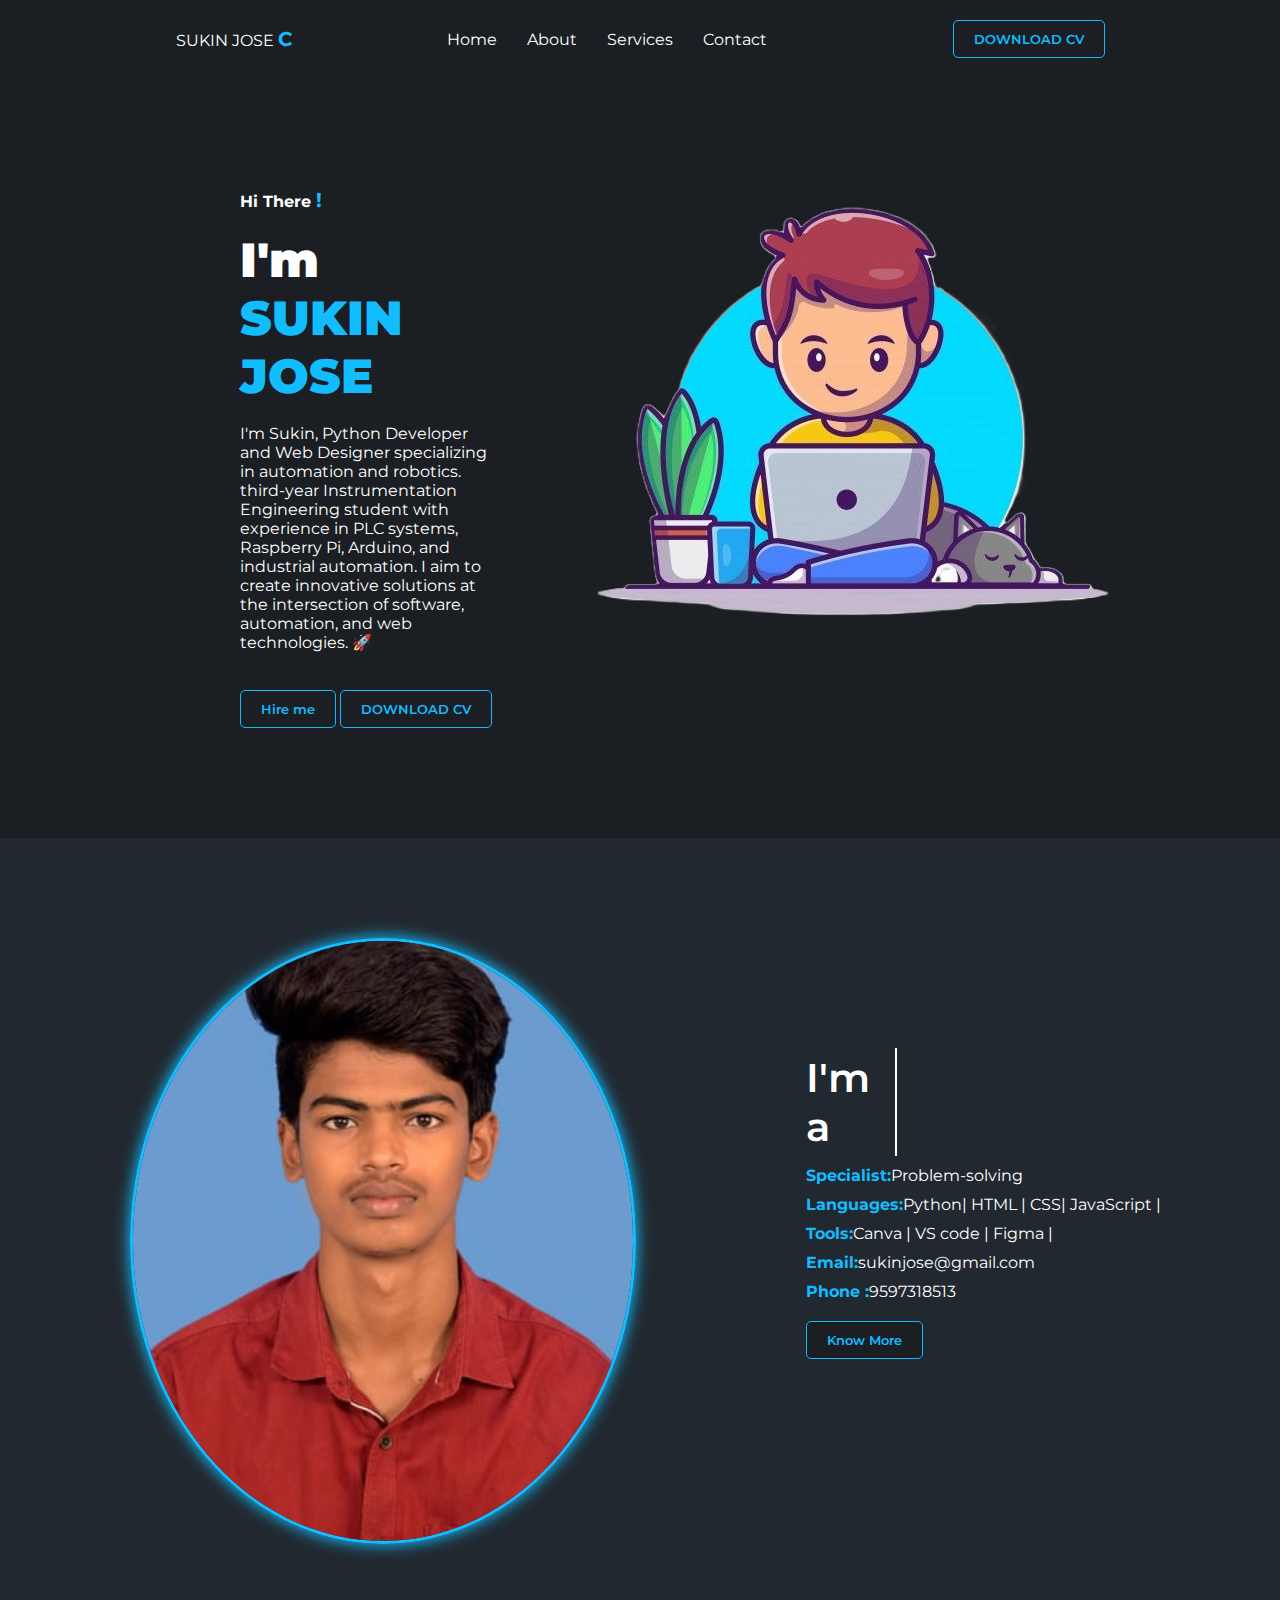
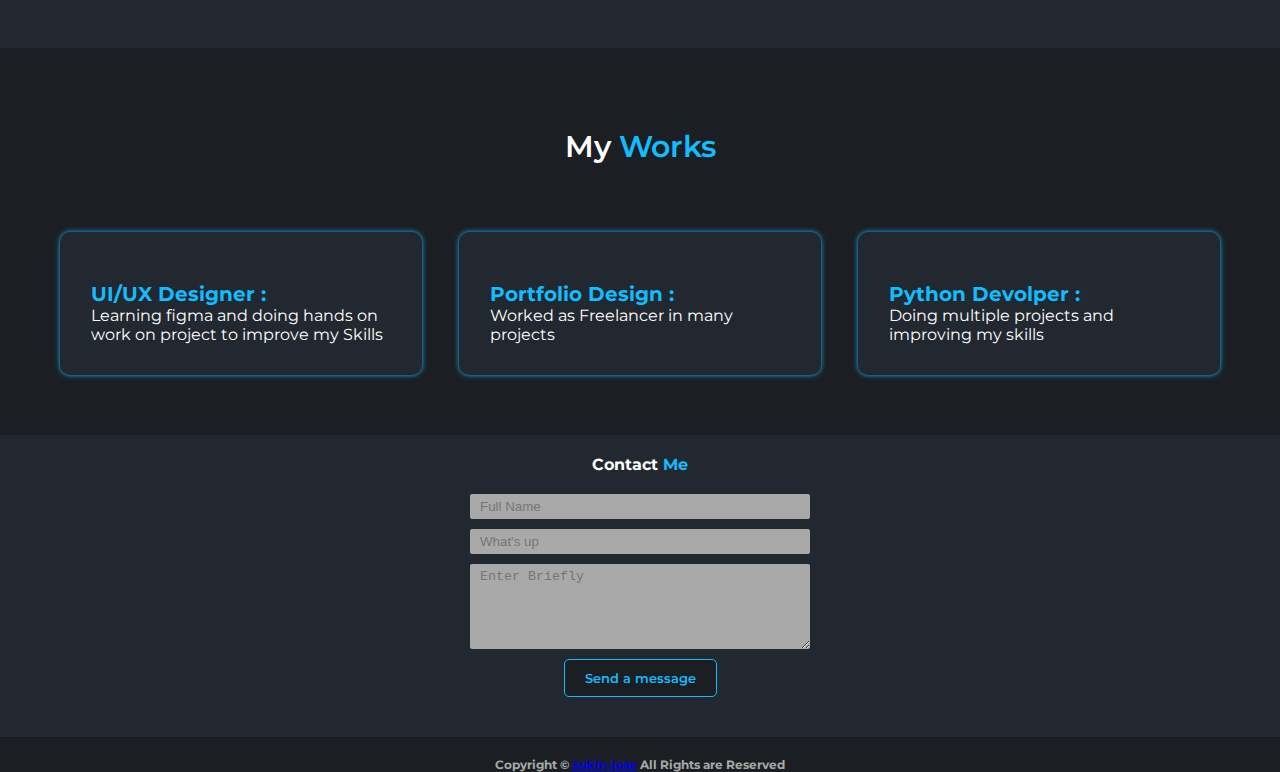
<file: index.html>
<!DOCTYPE html>
<html lang="en">

<head>
  <meta charset="UTF-8" />
  <meta name="viewport" content="width=device-width, initial-scale=1.0" />
  <title>sukin-portfolio</title>
  <link rel="stylesheet" href="https://cdnjs.cloudflare.com/ajax/libs/font-awesome/6.6.0/css/all.min.css"
    integrity="sha512-Kc323vGBEqzTmouAECnVceyQqyqdsSiqLQISBL29aUW4U/M7pSPA/gEUZQqv1cwx4OnYxTxve5UMg5GT6L4JJg=="
    crossorigin="anonymous" referrerpolicy="no-referrer" />
  <link rel="stylesheet" href="asset\style.css" />
  <script src="asset\script.js"></script>

  <!-- if you write dot In front of the href means it will specify the directory best to write that -->
  <!-- to use the prettier extensions then use right click and format documnet to format the document-->
</head>

<body>
  <header class="header-class">
    <div>
      <span> SUKIN JOSE <span class="high"> C</span> </span>
    </div>

    <div class="list-header">
      <ul>
        <li><a href="#home">Home</a></li>
        <li><a href="#about">About</a></li>
        <li><a href="#services">Services</a></li>
        <li><a href="#CONT">Contact</a></li>
      </ul>
    </div>

    <div class="top-image">
      <a href="images/1.jpg" download>
        <button type="button"> DOWNLOAD CV</button>
      </a>

    </div>
  </header>

  <main>
    <section id="home" class="hero-section">
      <div>
        <h4>Hi There <span class="high">!</span></h4>
        <br />
        <h2 class="hero-section__title">
          I'm <span class="title-sub">SUKIN JOSE </span>
        </h2>
        <br />
        <p class="hero-sec-des">


          I'm Sukin, Python Developer and Web Designer specializing in automation and robotics.<br> third-year
          Instrumentation Engineering student with experience in PLC systems, Raspberry Pi, Arduino, and industrial
          automation. I aim to create innovative solutions at the intersection of software, automation, and web
          technologies. 🚀 </p>
        <br />
        <div>
          <!-- social icons will available here-->
          <ul class="brand">
            <li>
              <a href="www.linkedin.com/in/sukin-jose-b60a48285" target="_blank"><i
                  class="fa-brands fa-linkedin"></i></a>
            </li>
            <li>
              <a href="https://github.com/sukinjose" target="_blank"><i class="fa-brands fa-github"></i></a>
            </li>
            <li>
              <a href="#"><i class="fa-brands fa-instagram"></i></a>
            </li>
          </ul>
        </div>
        <br />

        <div>
          <a href="https://wa.me/919597318513">
            <button type="button" class="main-button " target>Hire me</button>
          </a>

          <a href="images/1.jpg" download>
            <button type="button" class="main-button">DOWNLOAD CV</button>
          </a>

        </div>
      </div>

      <div class="main_img">
        <img src="images/WhatsApp Image 2025-03-07 at 22.36.21_d7f2aacf.png" alt="chan-photo" />
      </div>
    </section>

    <!-- about me-->
    <section id="about" class="third">
      <div class="second-img">
        <img src="images/sukin_photo.jpg" alt="sukin pic" width="500" />
      </div>
      <div class="third-des">
        <div class="text-content">
          <div class="nrml_txt">I'm a</div>
          <div class="inc">Frontend Developer</div>
        </div>
        <div class="about1">
          <ul class="aboutme">
            <li><strong>Specialist:</strong> Problem-solving</li>
            <li>
              <strong>Languages:</strong> Python| HTML | CSS| JavaScript |
            </li>
            <li>
              <strong>Tools:</strong> Canva | VS code | Figma |
            </li>
            <li>
              <strong>Email:</strong>
              <a href="mailto:sukinjose@gmail.com ">sukinjose@gmail.com</a>
            </li>
            <li><strong>Phone :</strong> 9597318513</li>
          </ul>
        </div>
        <button class="main-button" style="padding: top 10px">
          Know More
        </button>
      </div>
    </section>

    <section id="services" class="Work-session">
      <h4 class="title">My <span class="high1">Works</span></h4>
      <div class="service-content">
        <div class="works-session-box">
          <span>
            <i class="fa-solid fa-display" style="color: #12bdff"></i></span>
          <h4 class="high">UI/UX Designer :</h4>
          <p>
            Learning figma and doing hands on work on project to improve my
            Skills
          </p>
        </div>
        <div class="works-session-box">
          <span><i class="fa-brands fa-dev" style="color: #12bdff"></i></span>
          <h4 class="high">Portfolio Design :</h4>
          <p>Worked as Freelancer in many projects</p>
        </div>
        <div class="works-session-box">
          <span><i class="fa-solid fa-code" style="color: #12bdff"></i></span>
          <h4 class="high">Python Devolper :</h4>
          <p>Doing multiple projects and improving my skills</p>
        </div>
      </div>
    </section>

    <!-- contact me -->
    <section id="CONT" class="contact-section">
      <div class="contact1">
        <h4>Contact <span>Me</span></h4>
        <!-- Single form tag to wrap all inputs and button -->
        <form action="https://api.web3forms.com/submit" method="post">

          <input type="text" placeholder="Full Name" name="name" />
          <input type="text" placeholder="What's up" name="subject" />
          <textarea type="text" placeholder="Enter Briefly" name="details" rows="5"></textarea>
          <!-- Hidden input field for access key -->
          <input type="hidden" name="access_key" value="f33899a9-88d2-443f-b59a-307e2de9fac9" />

          <!-- Submit button inside the form tag -->
          <div>
            <button type="submit">Send a message</button>
          </div>

        </form>
      </div>
    </section>

    <footer>
      <h4>
        Copyright &copy;
        <a href="https://github.com/sukinjose" target="_blank">sukin-jose</a>
        All Rights are Reserved
      </h4>

</html>
</file>
